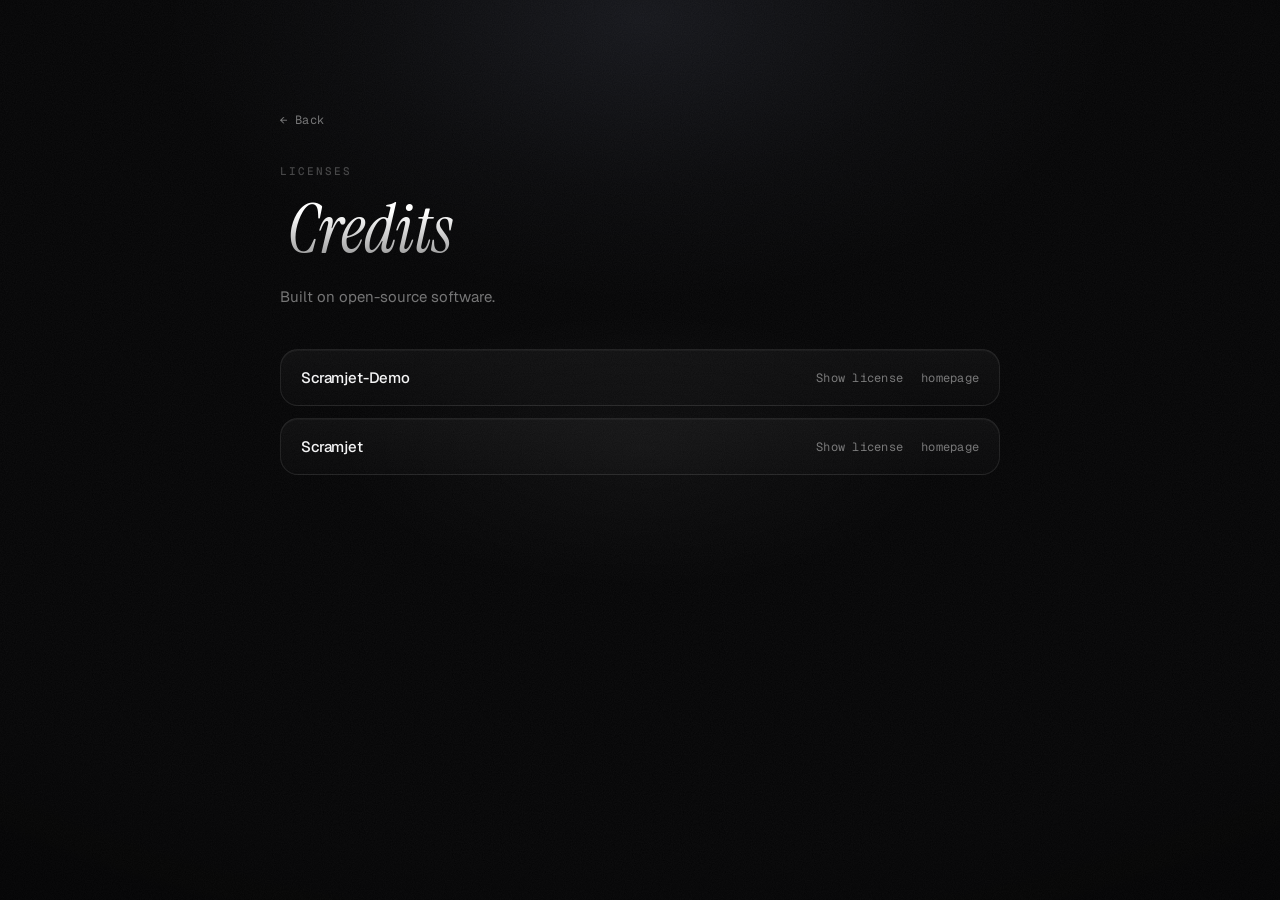
<file: public/credits.html>
<!doctype html>
<html lang="en">
	<head>
		<meta charset="utf-8" />
		<meta
			name="viewport"
			content="width=device-width, initial-scale=1, viewport-fit=cover"
		/>
		<meta name="color-scheme" content="dark" />
		<meta name="theme-color" content="#050506" />
		<title>Credits</title>
		<link
			rel="icon"
			type="image/png"
			sizes="32x32"
			href="/favicon-32x32.png?v=2"
		/>
		<link
			rel="icon"
			type="image/png"
			sizes="16x16"
			href="/favicon-16x16.png?v=2"
		/>
		<link rel="preconnect" href="https://fonts.googleapis.com" />
		<link rel="preconnect" href="https://fonts.gstatic.com" crossorigin />
		<link
			rel="stylesheet"
			href="https://fonts.googleapis.com/css2?family=Geist:wght@300..600&family=Geist+Mono:wght@400;500&family=Instrument+Serif:ital@0;1&display=swap"
			crossorigin
		/>
		<link rel="stylesheet" href="index.css" />
	</head>

	<body class="doc">
		<div class="ambient" aria-hidden="true">
			<div class="glow"></div>
			<div class="grain"></div>
		</div>

		<main class="doc-main">
			<a class="back" href="/">&larr; Back</a>
			<p class="eyebrow">Licenses</p>
			<h1 class="display">Credits</h1>
			<p class="lede">Built on open-source software.</p>
			<div class="credits">
				<div class="credit">
					<span>Scramjet-Demo</span>
					<input type="checkbox" hidden id="0" />
					<label for="0"></label>
					<a href="https://github.com/MercuryWorkshop/Scramjet-Demo"
						>homepage</a
					>
					<pre>
          GNU AFFERO GENERAL PUBLIC LICENSE
          Version 3, 19 November 2007

Copyright (C) 2007 Free Software Foundation, Inc. &lt;https://fsf.org/&gt;
Everyone is permitted to copy and distribute verbatim copies
of this license document, but changing it is not allowed.

               Preamble

The GNU Affero General Public License is a free, copyleft license for
software and other kinds of works, specifically designed to ensure
cooperation with the community in the case of network server software.

The licenses for most software and other practical works are designed
to take away your freedom to share and change the works.  By contrast,
our General Public Licenses are intended to guarantee your freedom to
share and change all versions of a program--to make sure it remains free
software for all its users.

When we speak of free software, we are referring to freedom, not
price.  Our General Public Licenses are designed to make sure that you
have the freedom to distribute copies of free software (and charge for
them if you wish), that you receive source code or can get it if you
want it, that you can change the software or use pieces of it in new
free programs, and that you know you can do these things.

Developers that use our General Public Licenses protect your rights
with two steps: (1) assert copyright on the software, and (2) offer
you this License which gives you legal permission to copy, distribute
and/or modify the software.

A secondary benefit of defending all users' freedom is that
improvements made in alternate versions of the program, if they
receive widespread use, become available for other developers to
incorporate.  Many developers of free software are heartened and
encouraged by the resulting cooperation.  However, in the case of
software used on network servers, this result may fail to come about.
The GNU General Public License permits making a modified version and
letting the public access it on a server without ever releasing its
source code to the public.

The GNU Affero General Public License is designed specifically to
ensure that, in such cases, the modified source code becomes available
to the community.  It requires the operator of a network server to
provide the source code of the modified version running there to the
users of that server.  Therefore, public use of a modified version, on
a publicly accessible server, gives the public access to the source
code of the modified version.

An older license, called the Affero General Public License and
published by Affero, was designed to accomplish similar goals.  This is
a different license, not a version of the Affero GPL, but Affero has
released a new version of the Affero GPL which permits relicensing under
this license.

The precise terms and conditions for copying, distribution and
modification follow.

          TERMS AND CONDITIONS

0. Definitions.

"This License" refers to version 3 of the GNU Affero General Public License.

"Copyright" also means copyright-like laws that apply to other kinds of
works, such as semiconductor masks.

"The Program" refers to any copyrightable work licensed under this
License.  Each licensee is addressed as "you".  "Licensees" and
"recipients" may be individuals or organizations.

To "modify" a work means to copy from or adapt all or part of the work
in a fashion requiring copyright permission, other than the making of an
exact copy.  The resulting work is called a "modified version" of the
earlier work or a work "based on" the earlier work.

A "covered work" means either the unmodified Program or a work based
on the Program.

To "propagate" a work means to do anything with it that, without
permission, would make you directly or secondarily liable for
infringement under applicable copyright law, except executing it on a
computer or modifying a private copy.  Propagation includes copying,
distribution (with or without modification), making available to the
public, and in some countries other activities as well.

To "convey" a work means any kind of propagation that enables other
parties to make or receive copies.  Mere interaction with a user through
a computer network, with no transfer of a copy, is not conveying.

An interactive user interface displays "Appropriate Legal Notices"
to the extent that it includes a convenient and prominently visible
feature that (1) displays an appropriate copyright notice, and (2)
tells the user that there is no warranty for the work (except to the
extent that warranties are provided), that licensees may convey the
work under this License, and how to view a copy of this License.  If
the interface presents a list of user commands or options, such as a
menu, a prominent item in the list meets this criterion.

1. Source Code.

The "source code" for a work means the preferred form of the work
for making modifications to it.  "Object code" means any non-source
form of a work.

A "Standard Interface" means an interface that either is an official
standard defined by a recognized standards body, or, in the case of
interfaces specified for a particular programming language, one that
is widely used among developers working in that language.

The "System Libraries" of an executable work include anything, other
than the work as a whole, that (a) is included in the normal form of
packaging a Major Component, but which is not part of that Major
Component, and (b) serves only to enable use of the work with that
Major Component, or to implement a Standard Interface for which an
implementation is available to the public in source code form.  A
"Major Component", in this context, means a major essential component
(kernel, window system, and so on) of the specific operating system
(if any) on which the executable work runs, or a compiler used to
produce the work, or an object code interpreter used to run it.

The "Corresponding Source" for a work in object code form means all
the source code needed to generate, install, and (for an executable
work) run the object code and to modify the work, including scripts to
control those activities.  However, it does not include the work's
System Libraries, or general-purpose tools or generally available free
programs which are used unmodified in performing those activities but
which are not part of the work.  For example, Corresponding Source
includes interface definition files associated with source files for
the work, and the source code for shared libraries and dynamically
linked subprograms that the work is specifically designed to require,
such as by intimate data communication or control flow between those
subprograms and other parts of the work.

The Corresponding Source need not include anything that users
can regenerate automatically from other parts of the Corresponding
Source.

The Corresponding Source for a work in source code form is that
same work.

2. Basic Permissions.

All rights granted under this License are granted for the term of
copyright on the Program, and are irrevocable provided the stated
conditions are met.  This License explicitly affirms your unlimited
permission to run the unmodified Program.  The output from running a
covered work is covered by this License only if the output, given its
content, constitutes a covered work.  This License acknowledges your
rights of fair use or other equivalent, as provided by copyright law.

You may make, run and propagate covered works that you do not
convey, without conditions so long as your license otherwise remains
in force.  You may convey covered works to others for the sole purpose
of having them make modifications exclusively for you, or provide you
with facilities for running those works, provided that you comply with
the terms of this License in conveying all material for which you do
not control copyright.  Those thus making or running the covered works
for you must do so exclusively on your behalf, under your direction
and control, on terms that prohibit them from making any copies of
your copyrighted material outside their relationship with you.

Conveying under any other circumstances is permitted solely under
the conditions stated below.  Sublicensing is not allowed; section 10
makes it unnecessary.

3. Protecting Users' Legal Rights From Anti-Circumvention Law.

No covered work shall be deemed part of an effective technological
measure under any applicable law fulfilling obligations under article
11 of the WIPO copyright treaty adopted on 20 December 1996, or
similar laws prohibiting or restricting circumvention of such
measures.

When you convey a covered work, you waive any legal power to forbid
circumvention of technological measures to the extent such circumvention
is effected by exercising rights under this License with respect to
the covered work, and you disclaim any intention to limit operation or
modification of the work as a means of enforcing, against the work's
users, your or third parties' legal rights to forbid circumvention of
technological measures.

4. Conveying Verbatim Copies.

You may convey verbatim copies of the Program's source code as you
receive it, in any medium, provided that you conspicuously and
appropriately publish on each copy an appropriate copyright notice;
keep intact all notices stating that this License and any
non-permissive terms added in accord with section 7 apply to the code;
keep intact all notices of the absence of any warranty; and give all
recipients a copy of this License along with the Program.

You may charge any price or no price for each copy that you convey,
and you may offer support or warranty protection for a fee.

5. Conveying Modified Source Versions.

You may convey a work based on the Program, or the modifications to
produce it from the Program, in the form of source code under the
terms of section 4, provided that you also meet all of these conditions:

a) The work must carry prominent notices stating that you modified
it, and giving a relevant date.

b) The work must carry prominent notices stating that it is
released under this License and any conditions added under section
7.  This requirement modifies the requirement in section 4 to
"keep intact all notices".

c) You must license the entire work, as a whole, under this
License to anyone who comes into possession of a copy.  This
License will therefore apply, along with any applicable section 7
additional terms, to the whole of the work, and all its parts,
regardless of how they are packaged.  This License gives no
permission to license the work in any other way, but it does not
invalidate such permission if you have separately received it.

d) If the work has interactive user interfaces, each must display
Appropriate Legal Notices; however, if the Program has interactive
interfaces that do not display Appropriate Legal Notices, your
work need not make them do so.

A compilation of a covered work with other separate and independent
works, which are not by their nature extensions of the covered work,
and which are not combined with it such as to form a larger program,
in or on a volume of a storage or distribution medium, is called an
"aggregate" if the compilation and its resulting copyright are not
used to limit the access or legal rights of the compilation's users
beyond what the individual works permit.  Inclusion of a covered work
in an aggregate does not cause this License to apply to the other
parts of the aggregate.

6. Conveying Non-Source Forms.

You may convey a covered work in object code form under the terms
of sections 4 and 5, provided that you also convey the
machine-readable Corresponding Source under the terms of this License,
in one of these ways:

a) Convey the object code in, or embodied in, a physical product
(including a physical distribution medium), accompanied by the
Corresponding Source fixed on a durable physical medium
customarily used for software interchange.

b) Convey the object code in, or embodied in, a physical product
(including a physical distribution medium), accompanied by a
written offer, valid for at least three years and valid for as
long as you offer spare parts or customer support for that product
model, to give anyone who possesses the object code either (1) a
copy of the Corresponding Source for all the software in the
product that is covered by this License, on a durable physical
medium customarily used for software interchange, for a price no
more than your reasonable cost of physically performing this
conveying of source, or (2) access to copy the
Corresponding Source from a network server at no charge.

c) Convey individual copies of the object code with a copy of the
written offer to provide the Corresponding Source.  This
alternative is allowed only occasionally and noncommercially, and
only if you received the object code with such an offer, in accord
with subsection 6b.

d) Convey the object code by offering access from a designated
place (gratis or for a charge), and offer equivalent access to the
Corresponding Source in the same way through the same place at no
further charge.  You need not require recipients to copy the
Corresponding Source along with the object code.  If the place to
copy the object code is a network server, the Corresponding Source
may be on a different server (operated by you or a third party)
that supports equivalent copying facilities, provided you maintain
clear directions next to the object code saying where to find the
Corresponding Source.  Regardless of what server hosts the
Corresponding Source, you remain obligated to ensure that it is
available for as long as needed to satisfy these requirements.

e) Convey the object code using peer-to-peer transmission, provided
you inform other peers where the object code and Corresponding
Source of the work are being offered to the general public at no
charge under subsection 6d.

A separable portion of the object code, whose source code is excluded
from the Corresponding Source as a System Library, need not be
included in conveying the object code work.

A "User Product" is either (1) a "consumer product", which means any
tangible personal property which is normally used for personal, family,
or household purposes, or (2) anything designed or sold for incorporation
into a dwelling.  In determining whether a product is a consumer product,
doubtful cases shall be resolved in favor of coverage.  For a particular
product received by a particular user, "normally used" refers to a
typical or common use of that class of product, regardless of the status
of the particular user or of the way in which the particular user
actually uses, or expects or is expected to use, the product.  A product
is a consumer product regardless of whether the product has substantial
commercial, industrial or non-consumer uses, unless such uses represent
the only significant mode of use of the product.

"Installation Information" for a User Product means any methods,
procedures, authorization keys, or other information required to install
and execute modified versions of a covered work in that User Product from
a modified version of its Corresponding Source.  The information must
suffice to ensure that the continued functioning of the modified object
code is in no case prevented or interfered with solely because
modification has been made.

If you convey an object code work under this section in, or with, or
specifically for use in, a User Product, and the conveying occurs as
part of a transaction in which the right of possession and use of the
User Product is transferred to the recipient in perpetuity or for a
fixed term (regardless of how the transaction is characterized), the
Corresponding Source conveyed under this section must be accompanied
by the Installation Information.  But this requirement does not apply
if neither you nor any third party retains the ability to install
modified object code on the User Product (for example, the work has
been installed in ROM).

The requirement to provide Installation Information does not include a
requirement to continue to provide support service, warranty, or updates
for a work that has been modified or installed by the recipient, or for
the User Product in which it has been modified or installed.  Access to a
network may be denied when the modification itself materially and
adversely affects the operation of the network or violates the rules and
protocols for communication across the network.

Corresponding Source conveyed, and Installation Information provided,
in accord with this section must be in a format that is publicly
documented (and with an implementation available to the public in
source code form), and must require no special password or key for
unpacking, reading or copying.

7. Additional Terms.

"Additional permissions" are terms that supplement the terms of this
License by making exceptions from one or more of its conditions.
Additional permissions that are applicable to the entire Program shall
be treated as though they were included in this License, to the extent
that they are valid under applicable law.  If additional permissions
apply only to part of the Program, that part may be used separately
under those permissions, but the entire Program remains governed by
this License without regard to the additional permissions.

When you convey a copy of a covered work, you may at your option
remove any additional permissions from that copy, or from any part of
it.  (Additional permissions may be written to require their own
removal in certain cases when you modify the work.)  You may place
additional permissions on material, added by you to a covered work,
for which you have or can give appropriate copyright permission.

Notwithstanding any other provision of this License, for material you
add to a covered work, you may (if authorized by the copyright holders of
that material) supplement the terms of this License with terms:

a) Disclaiming warranty or limiting liability differently from the
terms of sections 15 and 16 of this License; or

b) Requiring preservation of specified reasonable legal notices or
author attributions in that material or in the Appropriate Legal
Notices displayed by works containing it; or

c) Prohibiting misrepresentation of the origin of that material, or
requiring that modified versions of such material be marked in
reasonable ways as different from the original version; or

d) Limiting the use for publicity purposes of names of licensors or
authors of the material; or

e) Declining to grant rights under trademark law for use of some
trade names, trademarks, or service marks; or

f) Requiring indemnification of licensors and authors of that
material by anyone who conveys the material (or modified versions of
it) with contractual assumptions of liability to the recipient, for
any liability that these contractual assumptions directly impose on
those licensors and authors.

All other non-permissive additional terms are considered "further
restrictions" within the meaning of section 10.  If the Program as you
received it, or any part of it, contains a notice stating that it is
governed by this License along with a term that is a further
restriction, you may remove that term.  If a license document contains
a further restriction but permits relicensing or conveying under this
License, you may add to a covered work material governed by the terms
of that license document, provided that the further restriction does
not survive such relicensing or conveying.

If you add terms to a covered work in accord with this section, you
must place, in the relevant source files, a statement of the
additional terms that apply to those files, or a notice indicating
where to find the applicable terms.

Additional terms, permissive or non-permissive, may be stated in the
form of a separately written license, or stated as exceptions;
the above requirements apply either way.

8. Termination.

You may not propagate or modify a covered work except as expressly
provided under this License.  Any attempt otherwise to propagate or
modify it is void, and will automatically terminate your rights under
this License (including any patent licenses granted under the third
paragraph of section 11).

However, if you cease all violation of this License, then your
license from a particular copyright holder is reinstated (a)
provisionally, unless and until the copyright holder explicitly and
finally terminates your license, and (b) permanently, if the copyright
holder fails to notify you of the violation by some reasonable means
prior to 60 days after the cessation.

Moreover, your license from a particular copyright holder is
reinstated permanently if the copyright holder notifies you of the
violation by some reasonable means, this is the first time you have
received notice of violation of this License (for any work) from that
copyright holder, and you cure the violation prior to 30 days after
your receipt of the notice.

Termination of your rights under this section does not terminate the
licenses of parties who have received copies or rights from you under
this License.  If your rights have been terminated and not permanently
reinstated, you do not qualify to receive new licenses for the same
material under section 10.

9. Acceptance Not Required for Having Copies.

You are not required to accept this License in order to receive or
run a copy of the Program.  Ancillary propagation of a covered work
occurring solely as a consequence of using peer-to-peer transmission
to receive a copy likewise does not require acceptance.  However,
nothing other than this License grants you permission to propagate or
modify any covered work.  These actions infringe copyright if you do
not accept this License.  Therefore, by modifying or propagating a
covered work, you indicate your acceptance of this License to do so.

10. Automatic Licensing of Downstream Recipients.

Each time you convey a covered work, the recipient automatically
receives a license from the original licensors, to run, modify and
propagate that work, subject to this License.  You are not responsible
for enforcing compliance by third parties with this License.

An "entity transaction" is a transaction transferring control of an
organization, or substantially all assets of one, or subdividing an
organization, or merging organizations.  If propagation of a covered
work results from an entity transaction, each party to that
transaction who receives a copy of the work also receives whatever
licenses to the work the party's predecessor in interest had or could
give under the previous paragraph, plus a right to possession of the
Corresponding Source of the work from the predecessor in interest, if
the predecessor has it or can get it with reasonable efforts.

You may not impose any further restrictions on the exercise of the
rights granted or affirmed under this License.  For example, you may
not impose a license fee, royalty, or other charge for exercise of
rights granted under this License, and you may not initiate litigation
(including a cross-claim or counterclaim in a lawsuit) alleging that
any patent claim is infringed by making, using, selling, offering for
sale, or importing the Program or any portion of it.

11. Patents.

A "contributor" is a copyright holder who authorizes use under this
License of the Program or a work on which the Program is based.  The
work thus licensed is called the contributor's "contributor version".

A contributor's "essential patent claims" are all patent claims
owned or controlled by the contributor, whether already acquired or
hereafter acquired, that would be infringed by some manner, permitted
by this License, of making, using, or selling its contributor version,
but do not include claims that would be infringed only as a
consequence of further modification of the contributor version.  For
purposes of this definition, "control" includes the right to grant
patent sublicenses in a manner consistent with the requirements of
this License.

Each contributor grants you a non-exclusive, worldwide, royalty-free
patent license under the contributor's essential patent claims, to
make, use, sell, offer for sale, import and otherwise run, modify and
propagate the contents of its contributor version.

In the following three paragraphs, a "patent license" is any express
agreement or commitment, however denominated, not to enforce a patent
(such as an express permission to practice a patent or covenant not to
sue for patent infringement).  To "grant" such a patent license to a
party means to make such an agreement or commitment not to enforce a
patent against the party.

If you convey a covered work, knowingly relying on a patent license,
and the Corresponding Source of the work is not available for anyone
to copy, free of charge and under the terms of this License, through a
publicly available network server or other readily accessible means,
then you must either (1) cause the Corresponding Source to be so
available, or (2) arrange to deprive yourself of the benefit of the
patent license for this particular work, or (3) arrange, in a manner
consistent with the requirements of this License, to extend the patent
license to downstream recipients.  "Knowingly relying" means you have
actual knowledge that, but for the patent license, your conveying the
covered work in a country, or your recipient's use of the covered work
in a country, would infringe one or more identifiable patents in that
country that you have reason to believe are valid.

If, pursuant to or in connection with a single transaction or
arrangement, you convey, or propagate by procuring conveyance of, a
covered work, and grant a patent license to some of the parties
receiving the covered work authorizing them to use, propagate, modify
or convey a specific copy of the covered work, then the patent license
you grant is automatically extended to all recipients of the covered
work and works based on it.

A patent license is "discriminatory" if it does not include within
the scope of its coverage, prohibits the exercise of, or is
conditioned on the non-exercise of one or more of the rights that are
specifically granted under this License.  You may not convey a covered
work if you are a party to an arrangement with a third party that is
in the business of distributing software, under which you make payment
to the third party based on the extent of your activity of conveying
the work, and under which the third party grants, to any of the
parties who would receive the covered work from you, a discriminatory
patent license (a) in connection with copies of the covered work
conveyed by you (or copies made from those copies), or (b) primarily
for and in connection with specific products or compilations that
contain the covered work, unless you entered into that arrangement,
or that patent license was granted, prior to 28 March 2007.

Nothing in this License shall be construed as excluding or limiting
any implied license or other defenses to infringement that may
otherwise be available to you under applicable patent law.

12. No Surrender of Others' Freedom.

If conditions are imposed on you (whether by court order, agreement or
otherwise) that contradict the conditions of this License, they do not
excuse you from the conditions of this License.  If you cannot convey a
covered work so as to satisfy simultaneously your obligations under this
License and any other pertinent obligations, then as a consequence you may
not convey it at all.  For example, if you agree to terms that obligate you
to collect a royalty for further conveying from those to whom you convey
the Program, the only way you could satisfy both those terms and this
License would be to refrain entirely from conveying the Program.

13. Remote Network Interaction; Use with the GNU General Public License.

Notwithstanding any other provision of this License, if you modify the
Program, your modified version must prominently offer all users
interacting with it remotely through a computer network (if your version
supports such interaction) an opportunity to receive the Corresponding
Source of your version by providing access to the Corresponding Source
from a network server at no charge, through some standard or customary
means of facilitating copying of software.  This Corresponding Source
shall include the Corresponding Source for any work covered by version 3
of the GNU General Public License that is incorporated pursuant to the
following paragraph.

Notwithstanding any other provision of this License, you have
permission to link or combine any covered work with a work licensed
under version 3 of the GNU General Public License into a single
combined work, and to convey the resulting work.  The terms of this
License will continue to apply to the part which is the covered work,
but the work with which it is combined will remain governed by version
3 of the GNU General Public License.

14. Revised Versions of this License.

The Free Software Foundation may publish revised and/or new versions of
the GNU Affero General Public License from time to time.  Such new versions
will be similar in spirit to the present version, but may differ in detail to
address new problems or concerns.

Each version is given a distinguishing version number.  If the
Program specifies that a certain numbered version of the GNU Affero General
Public License "or any later version" applies to it, you have the
option of following the terms and conditions either of that numbered
version or of any later version published by the Free Software
Foundation.  If the Program does not specify a version number of the
GNU Affero General Public License, you may choose any version ever published
by the Free Software Foundation.

If the Program specifies that a proxy can decide which future
versions of the GNU Affero General Public License can be used, that proxy's
public statement of acceptance of a version permanently authorizes you
to choose that version for the Program.

Later license versions may give you additional or different
permissions.  However, no additional obligations are imposed on any
author or copyright holder as a result of your choosing to follow a
later version.

15. Disclaimer of Warranty.

THERE IS NO WARRANTY FOR THE PROGRAM, TO THE EXTENT PERMITTED BY
APPLICABLE LAW.  EXCEPT WHEN OTHERWISE STATED IN WRITING THE COPYRIGHT
HOLDERS AND/OR OTHER PARTIES PROVIDE THE PROGRAM "AS IS" WITHOUT WARRANTY
OF ANY KIND, EITHER EXPRESSED OR IMPLIED, INCLUDING, BUT NOT LIMITED TO,
THE IMPLIED WARRANTIES OF MERCHANTABILITY AND FITNESS FOR A PARTICULAR
PURPOSE.  THE ENTIRE RISK AS TO THE QUALITY AND PERFORMANCE OF THE PROGRAM
IS WITH YOU.  SHOULD THE PROGRAM PROVE DEFECTIVE, YOU ASSUME THE COST OF
ALL NECESSARY SERVICING, REPAIR OR CORRECTION.

16. Limitation of Liability.

IN NO EVENT UNLESS REQUIRED BY APPLICABLE LAW OR AGREED TO IN WRITING
WILL ANY COPYRIGHT HOLDER, OR ANY OTHER PARTY WHO MODIFIES AND/OR CONVEYS
THE PROGRAM AS PERMITTED ABOVE, BE LIABLE TO YOU FOR DAMAGES, INCLUDING ANY
GENERAL, SPECIAL, INCIDENTAL OR CONSEQUENTIAL DAMAGES ARISING OUT OF THE
USE OR INABILITY TO USE THE PROGRAM (INCLUDING BUT NOT LIMITED TO LOSS OF
DATA OR DATA BEING RENDERED INACCURATE OR LOSSES SUSTAINED BY YOU OR THIRD
PARTIES OR A FAILURE OF THE PROGRAM TO OPERATE WITH ANY OTHER PROGRAMS),
EVEN IF SUCH HOLDER OR OTHER PARTY HAS BEEN ADVISED OF THE POSSIBILITY OF
SUCH DAMAGES.

17. Interpretation of Sections 15 and 16.

If the disclaimer of warranty and limitation of liability provided
above cannot be given local legal effect according to their terms,
reviewing courts shall apply local law that most closely approximates
an absolute waiver of all civil liability in connection with the
Program, unless a warranty or assumption of liability accompanies a
copy of the Program in return for a fee.

        END OF TERMS AND CONDITIONS

How to Apply These Terms to Your New Programs

If you develop a new program, and you want it to be of the greatest
possible use to the public, the best way to achieve this is to make it
free software which everyone can redistribute and change under these terms.

To do so, attach the following notices to the program.  It is safest
to attach them to the start of each source file to most effectively
state the exclusion of warranty; and each file should have at least
the "copyright" line and a pointer to where the full notice is found.

&lt;one line to give the program's name and a brief idea of what it does.&gt;
Copyright (C) &lt;year&gt;  &lt;name of author&gt;

This program is free software: you can redistribute it and/or modify
it under the terms of the GNU Affero General Public License as published
by the Free Software Foundation, either version 3 of the License, or
(at your option) any later version.

This program is distributed in the hope that it will be useful,
but WITHOUT ANY WARRANTY; without even the implied warranty of
MERCHANTABILITY or FITNESS FOR A PARTICULAR PURPOSE.  See the
GNU Affero General Public License for more details.

You should have received a copy of the GNU Affero General Public License
along with this program.  If not, see &lt;https://www.gnu.org/licenses/&gt;.

Also add information on how to contact you by electronic and paper mail.

If your software can interact with users remotely through a computer
network, you should also make sure that it provides a way for users to
get its source.  For example, if your program is a web application, its
interface could display a "Source" link that leads users to an archive
of the code.  There are many ways you could offer source, and different
solutions will be better for different programs; see section 13 for the
specific requirements.

You should also get your employer (if you work as a programmer) or school,
if any, to sign a "copyright disclaimer" for the program, if necessary.
For more information on this, and how to apply and follow the GNU AGPL, see
&lt;https://www.gnu.org/licenses/&gt;.</pre
					>
				</div>
				<div class="credit">
					<span>Scramjet</span>
					<input type="checkbox" hidden id="1" />
					<label for="1"></label>
					<a href="https://github.com/MercuryWorkshop/scramjet">homepage</a>
					<pre>
                    GNU AFFERO GENERAL PUBLIC LICENSE
                       Version 3, 19 November 2007

 Copyright (C) 2007 Free Software Foundation, Inc. &lt;https://fsf.org/&gt;
 Everyone is permitted to copy and distribute verbatim copies
 of this license document, but changing it is not allowed.

                            Preamble

  The GNU Affero General Public License is a free, copyleft license for
software and other kinds of works, specifically designed to ensure
cooperation with the community in the case of network server software.

  The licenses for most software and other practical works are designed
to take away your freedom to share and change the works.  By contrast,
our General Public Licenses are intended to guarantee your freedom to
share and change all versions of a program--to make sure it remains free
software for all its users.

  When we speak of free software, we are referring to freedom, not
price.  Our General Public Licenses are designed to make sure that you
have the freedom to distribute copies of free software (and charge for
them if you wish), that you receive source code or can get it if you
want it, that you can change the software or use pieces of it in new
free programs, and that you know you can do these things.

  Developers that use our General Public Licenses protect your rights
with two steps: (1) assert copyright on the software, and (2) offer
you this License which gives you legal permission to copy, distribute
and/or modify the software.

  A secondary benefit of defending all users' freedom is that
improvements made in alternate versions of the program, if they
receive widespread use, become available for other developers to
incorporate.  Many developers of free software are heartened and
encouraged by the resulting cooperation.  However, in the case of
software used on network servers, this result may fail to come about.
The GNU General Public License permits making a modified version and
letting the public access it on a server without ever releasing its
source code to the public.

  The GNU Affero General Public License is designed specifically to
ensure that, in such cases, the modified source code becomes available
to the community.  It requires the operator of a network server to
provide the source code of the modified version running there to the
users of that server.  Therefore, public use of a modified version, on
a publicly accessible server, gives the public access to the source
code of the modified version.

  An older license, called the Affero General Public License and
published by Affero, was designed to accomplish similar goals.  This is
a different license, not a version of the Affero GPL, but Affero has
released a new version of the Affero GPL which permits relicensing under
this license.

  The precise terms and conditions for copying, distribution and
modification follow.

                       TERMS AND CONDITIONS

  0. Definitions.

  "This License" refers to version 3 of the GNU Affero General Public License.

  "Copyright" also means copyright-like laws that apply to other kinds of
works, such as semiconductor masks.

  "The Program" refers to any copyrightable work licensed under this
License.  Each licensee is addressed as "you".  "Licensees" and
"recipients" may be individuals or organizations.

  To "modify" a work means to copy from or adapt all or part of the work
in a fashion requiring copyright permission, other than the making of an
exact copy.  The resulting work is called a "modified version" of the
earlier work or a work "based on" the earlier work.

  A "covered work" means either the unmodified Program or a work based
on the Program.

  To "propagate" a work means to do anything with it that, without
permission, would make you directly or secondarily liable for
infringement under applicable copyright law, except executing it on a
computer or modifying a private copy.  Propagation includes copying,
distribution (with or without modification), making available to the
public, and in some countries other activities as well.

  To "convey" a work means any kind of propagation that enables other
parties to make or receive copies.  Mere interaction with a user through
a computer network, with no transfer of a copy, is not conveying.

  An interactive user interface displays "Appropriate Legal Notices"
to the extent that it includes a convenient and prominently visible
feature that (1) displays an appropriate copyright notice, and (2)
tells the user that there is no warranty for the work (except to the
extent that warranties are provided), that licensees may convey the
work under this License, and how to view a copy of this License.  If
the interface presents a list of user commands or options, such as a
menu, a prominent item in the list meets this criterion.

  1. Source Code.

  The "source code" for a work means the preferred form of the work
for making modifications to it.  "Object code" means any non-source
form of a work.

  A "Standard Interface" means an interface that either is an official
standard defined by a recognized standards body, or, in the case of
interfaces specified for a particular programming language, one that
is widely used among developers working in that language.

  The "System Libraries" of an executable work include anything, other
than the work as a whole, that (a) is included in the normal form of
packaging a Major Component, but which is not part of that Major
Component, and (b) serves only to enable use of the work with that
Major Component, or to implement a Standard Interface for which an
implementation is available to the public in source code form.  A
"Major Component", in this context, means a major essential component
(kernel, window system, and so on) of the specific operating system
(if any) on which the executable work runs, or a compiler used to
produce the work, or an object code interpreter used to run it.

  The "Corresponding Source" for a work in object code form means all
the source code needed to generate, install, and (for an executable
work) run the object code and to modify the work, including scripts to
control those activities.  However, it does not include the work's
System Libraries, or general-purpose tools or generally available free
programs which are used unmodified in performing those activities but
which are not part of the work.  For example, Corresponding Source
includes interface definition files associated with source files for
the work, and the source code for shared libraries and dynamically
linked subprograms that the work is specifically designed to require,
such as by intimate data communication or control flow between those
subprograms and other parts of the work.

  The Corresponding Source need not include anything that users
can regenerate automatically from other parts of the Corresponding
Source.

  The Corresponding Source for a work in source code form is that
same work.

  2. Basic Permissions.

  All rights granted under this License are granted for the term of
copyright on the Program, and are irrevocable provided the stated
conditions are met.  This License explicitly affirms your unlimited
permission to run the unmodified Program.  The output from running a
covered work is covered by this License only if the output, given its
content, constitutes a covered work.  This License acknowledges your
rights of fair use or other equivalent, as provided by copyright law.

  You may make, run and propagate covered works that you do not
convey, without conditions so long as your license otherwise remains
in force.  You may convey covered works to others for the sole purpose
of having them make modifications exclusively for you, or provide you
with facilities for running those works, provided that you comply with
the terms of this License in conveying all material for which you do
not control copyright.  Those thus making or running the covered works
for you must do so exclusively on your behalf, under your direction
and control, on terms that prohibit them from making any copies of
your copyrighted material outside their relationship with you.

  Conveying under any other circumstances is permitted solely under
the conditions stated below.  Sublicensing is not allowed; section 10
makes it unnecessary.

  3. Protecting Users' Legal Rights From Anti-Circumvention Law.

  No covered work shall be deemed part of an effective technological
measure under any applicable law fulfilling obligations under article
11 of the WIPO copyright treaty adopted on 20 December 1996, or
similar laws prohibiting or restricting circumvention of such
measures.

  When you convey a covered work, you waive any legal power to forbid
circumvention of technological measures to the extent such circumvention
is effected by exercising rights under this License with respect to
the covered work, and you disclaim any intention to limit operation or
modification of the work as a means of enforcing, against the work's
users, your or third parties' legal rights to forbid circumvention of
technological measures.

  4. Conveying Verbatim Copies.

  You may convey verbatim copies of the Program's source code as you
receive it, in any medium, provided that you conspicuously and
appropriately publish on each copy an appropriate copyright notice;
keep intact all notices stating that this License and any
non-permissive terms added in accord with section 7 apply to the code;
keep intact all notices of the absence of any warranty; and give all
recipients a copy of this License along with the Program.

  You may charge any price or no price for each copy that you convey,
and you may offer support or warranty protection for a fee.

  5. Conveying Modified Source Versions.

  You may convey a work based on the Program, or the modifications to
produce it from the Program, in the form of source code under the
terms of section 4, provided that you also meet all of these conditions:

    a) The work must carry prominent notices stating that you modified
    it, and giving a relevant date.

    b) The work must carry prominent notices stating that it is
    released under this License and any conditions added under section
    7.  This requirement modifies the requirement in section 4 to
    "keep intact all notices".

    c) You must license the entire work, as a whole, under this
    License to anyone who comes into possession of a copy.  This
    License will therefore apply, along with any applicable section 7
    additional terms, to the whole of the work, and all its parts,
    regardless of how they are packaged.  This License gives no
    permission to license the work in any other way, but it does not
    invalidate such permission if you have separately received it.

    d) If the work has interactive user interfaces, each must display
    Appropriate Legal Notices; however, if the Program has interactive
    interfaces that do not display Appropriate Legal Notices, your
    work need not make them do so.

  A compilation of a covered work with other separate and independent
works, which are not by their nature extensions of the covered work,
and which are not combined with it such as to form a larger program,
in or on a volume of a storage or distribution medium, is called an
"aggregate" if the compilation and its resulting copyright are not
used to limit the access or legal rights of the compilation's users
beyond what the individual works permit.  Inclusion of a covered work
in an aggregate does not cause this License to apply to the other
parts of the aggregate.

  6. Conveying Non-Source Forms.

  You may convey a covered work in object code form under the terms
of sections 4 and 5, provided that you also convey the
machine-readable Corresponding Source under the terms of this License,
in one of these ways:

    a) Convey the object code in, or embodied in, a physical product
    (including a physical distribution medium), accompanied by the
    Corresponding Source fixed on a durable physical medium
    customarily used for software interchange.

    b) Convey the object code in, or embodied in, a physical product
    (including a physical distribution medium), accompanied by a
    written offer, valid for at least three years and valid for as
    long as you offer spare parts or customer support for that product
    model, to give anyone who possesses the object code either (1) a
    copy of the Corresponding Source for all the software in the
    product that is covered by this License, on a durable physical
    medium customarily used for software interchange, for a price no
    more than your reasonable cost of physically performing this
    conveying of source, or (2) access to copy the
    Corresponding Source from a network server at no charge.

    c) Convey individual copies of the object code with a copy of the
    written offer to provide the Corresponding Source.  This
    alternative is allowed only occasionally and noncommercially, and
    only if you received the object code with such an offer, in accord
    with subsection 6b.

    d) Convey the object code by offering access from a designated
    place (gratis or for a charge), and offer equivalent access to the
    Corresponding Source in the same way through the same place at no
    further charge.  You need not require recipients to copy the
    Corresponding Source along with the object code.  If the place to
    copy the object code is a network server, the Corresponding Source
    may be on a different server (operated by you or a third party)
    that supports equivalent copying facilities, provided you maintain
    clear directions next to the object code saying where to find the
    Corresponding Source.  Regardless of what server hosts the
    Corresponding Source, you remain obligated to ensure that it is
    available for as long as needed to satisfy these requirements.

    e) Convey the object code using peer-to-peer transmission, provided
    you inform other peers where the object code and Corresponding
    Source of the work are being offered to the general public at no
    charge under subsection 6d.

  A separable portion of the object code, whose source code is excluded
from the Corresponding Source as a System Library, need not be
included in conveying the object code work.

  A "User Product" is either (1) a "consumer product", which means any
tangible personal property which is normally used for personal, family,
or household purposes, or (2) anything designed or sold for incorporation
into a dwelling.  In determining whether a product is a consumer product,
doubtful cases shall be resolved in favor of coverage.  For a particular
product received by a particular user, "normally used" refers to a
typical or common use of that class of product, regardless of the status
of the particular user or of the way in which the particular user
actually uses, or expects or is expected to use, the product.  A product
is a consumer product regardless of whether the product has substantial
commercial, industrial or non-consumer uses, unless such uses represent
the only significant mode of use of the product.

  "Installation Information" for a User Product means any methods,
procedures, authorization keys, or other information required to install
and execute modified versions of a covered work in that User Product from
a modified version of its Corresponding Source.  The information must
suffice to ensure that the continued functioning of the modified object
code is in no case prevented or interfered with solely because
modification has been made.

  If you convey an object code work under this section in, or with, or
specifically for use in, a User Product, and the conveying occurs as
part of a transaction in which the right of possession and use of the
User Product is transferred to the recipient in perpetuity or for a
fixed term (regardless of how the transaction is characterized), the
Corresponding Source conveyed under this section must be accompanied
by the Installation Information.  But this requirement does not apply
if neither you nor any third party retains the ability to install
modified object code on the User Product (for example, the work has
been installed in ROM).

  The requirement to provide Installation Information does not include a
requirement to continue to provide support service, warranty, or updates
for a work that has been modified or installed by the recipient, or for
the User Product in which it has been modified or installed.  Access to a
network may be denied when the modification itself materially and
adversely affects the operation of the network or violates the rules and
protocols for communication across the network.

  Corresponding Source conveyed, and Installation Information provided,
in accord with this section must be in a format that is publicly
documented (and with an implementation available to the public in
source code form), and must require no special password or key for
unpacking, reading or copying.

  7. Additional Terms.

  "Additional permissions" are terms that supplement the terms of this
License by making exceptions from one or more of its conditions.
Additional permissions that are applicable to the entire Program shall
be treated as though they were included in this License, to the extent
that they are valid under applicable law.  If additional permissions
apply only to part of the Program, that part may be used separately
under those permissions, but the entire Program remains governed by
this License without regard to the additional permissions.

  When you convey a copy of a covered work, you may at your option
remove any additional permissions from that copy, or from any part of
it.  (Additional permissions may be written to require their own
removal in certain cases when you modify the work.)  You may place
additional permissions on material, added by you to a covered work,
for which you have or can give appropriate copyright permission.

  Notwithstanding any other provision of this License, for material you
add to a covered work, you may (if authorized by the copyright holders of
that material) supplement the terms of this License with terms:

    a) Disclaiming warranty or limiting liability differently from the
    terms of sections 15 and 16 of this License; or

    b) Requiring preservation of specified reasonable legal notices or
    author attributions in that material or in the Appropriate Legal
    Notices displayed by works containing it; or

    c) Prohibiting misrepresentation of the origin of that material, or
    requiring that modified versions of such material be marked in
    reasonable ways as different from the original version; or

    d) Limiting the use for publicity purposes of names of licensors or
    authors of the material; or

    e) Declining to grant rights under trademark law for use of some
    trade names, trademarks, or service marks; or

    f) Requiring indemnification of licensors and authors of that
    material by anyone who conveys the material (or modified versions of
    it) with contractual assumptions of liability to the recipient, for
    any liability that these contractual assumptions directly impose on
    those licensors and authors.

  All other non-permissive additional terms are considered "further
restrictions" within the meaning of section 10.  If the Program as you
received it, or any part of it, contains a notice stating that it is
governed by this License along with a term that is a further
restriction, you may remove that term.  If a license document contains
a further restriction but permits relicensing or conveying under this
License, you may add to a covered work material governed by the terms
of that license document, provided that the further restriction does
not survive such relicensing or conveying.

  If you add terms to a covered work in accord with this section, you
must place, in the relevant source files, a statement of the
additional terms that apply to those files, or a notice indicating
where to find the applicable terms.

  Additional terms, permissive or non-permissive, may be stated in the
form of a separately written license, or stated as exceptions;
the above requirements apply either way.

  8. Termination.

  You may not propagate or modify a covered work except as expressly
provided under this License.  Any attempt otherwise to propagate or
modify it is void, and will automatically terminate your rights under
this License (including any patent licenses granted under the third
paragraph of section 11).

  However, if you cease all violation of this License, then your
license from a particular copyright holder is reinstated (a)
provisionally, unless and until the copyright holder explicitly and
finally terminates your license, and (b) permanently, if the copyright
holder fails to notify you of the violation by some reasonable means
prior to 60 days after the cessation.

  Moreover, your license from a particular copyright holder is
reinstated permanently if the copyright holder notifies you of the
violation by some reasonable means, this is the first time you have
received notice of violation of this License (for any work) from that
copyright holder, and you cure the violation prior to 30 days after
your receipt of the notice.

  Termination of your rights under this section does not terminate the
licenses of parties who have received copies or rights from you under
this License.  If your rights have been terminated and not permanently
reinstated, you do not qualify to receive new licenses for the same
material under section 10.

  9. Acceptance Not Required for Having Copies.

  You are not required to accept this License in order to receive or
run a copy of the Program.  Ancillary propagation of a covered work
occurring solely as a consequence of using peer-to-peer transmission
to receive a copy likewise does not require acceptance.  However,
nothing other than this License grants you permission to propagate or
modify any covered work.  These actions infringe copyright if you do
not accept this License.  Therefore, by modifying or propagating a
covered work, you indicate your acceptance of this License to do so.

  10. Automatic Licensing of Downstream Recipients.

  Each time you convey a covered work, the recipient automatically
receives a license from the original licensors, to run, modify and
propagate that work, subject to this License.  You are not responsible
for enforcing compliance by third parties with this License.

  An "entity transaction" is a transaction transferring control of an
organization, or substantially all assets of one, or subdividing an
organization, or merging organizations.  If propagation of a covered
work results from an entity transaction, each party to that
transaction who receives a copy of the work also receives whatever
licenses to the work the party's predecessor in interest had or could
give under the previous paragraph, plus a right to possession of the
Corresponding Source of the work from the predecessor in interest, if
the predecessor has it or can get it with reasonable efforts.

  You may not impose any further restrictions on the exercise of the
rights granted or affirmed under this License.  For example, you may
not impose a license fee, royalty, or other charge for exercise of
rights granted under this License, and you may not initiate litigation
(including a cross-claim or counterclaim in a lawsuit) alleging that
any patent claim is infringed by making, using, selling, offering for
sale, or importing the Program or any portion of it.

  11. Patents.

  A "contributor" is a copyright holder who authorizes use under this
License of the Program or a work on which the Program is based.  The
work thus licensed is called the contributor's "contributor version".

  A contributor's "essential patent claims" are all patent claims
owned or controlled by the contributor, whether already acquired or
hereafter acquired, that would be infringed by some manner, permitted
by this License, of making, using, or selling its contributor version,
but do not include claims that would be infringed only as a
consequence of further modification of the contributor version.  For
purposes of this definition, "control" includes the right to grant
patent sublicenses in a manner consistent with the requirements of
this License.

  Each contributor grants you a non-exclusive, worldwide, royalty-free
patent license under the contributor's essential patent claims, to
make, use, sell, offer for sale, import and otherwise run, modify and
propagate the contents of its contributor version.

  In the following three paragraphs, a "patent license" is any express
agreement or commitment, however denominated, not to enforce a patent
(such as an express permission to practice a patent or covenant not to
sue for patent infringement).  To "grant" such a patent license to a
party means to make such an agreement or commitment not to enforce a
patent against the party.

  If you convey a covered work, knowingly relying on a patent license,
and the Corresponding Source of the work is not available for anyone
to copy, free of charge and under the terms of this License, through a
publicly available network server or other readily accessible means,
then you must either (1) cause the Corresponding Source to be so
available, or (2) arrange to deprive yourself of the benefit of the
patent license for this particular work, or (3) arrange, in a manner
consistent with the requirements of this License, to extend the patent
license to downstream recipients.  "Knowingly relying" means you have
actual knowledge that, but for the patent license, your conveying the
covered work in a country, or your recipient's use of the covered work
in a country, would infringe one or more identifiable patents in that
country that you have reason to believe are valid.

  If, pursuant to or in connection with a single transaction or
arrangement, you convey, or propagate by procuring conveyance of, a
covered work, and grant a patent license to some of the parties
receiving the covered work authorizing them to use, propagate, modify
or convey a specific copy of the covered work, then the patent license
you grant is automatically extended to all recipients of the covered
work and works based on it.

  A patent license is "discriminatory" if it does not include within
the scope of its coverage, prohibits the exercise of, or is
conditioned on the non-exercise of one or more of the rights that are
specifically granted under this License.  You may not convey a covered
work if you are a party to an arrangement with a third party that is
in the business of distributing software, under which you make payment
to the third party based on the extent of your activity of conveying
the work, and under which the third party grants, to any of the
parties who would receive the covered work from you, a discriminatory
patent license (a) in connection with copies of the covered work
conveyed by you (or copies made from those copies), or (b) primarily
for and in connection with specific products or compilations that
contain the covered work, unless you entered into that arrangement,
or that patent license was granted, prior to 28 March 2007.

  Nothing in this License shall be construed as excluding or limiting
any implied license or other defenses to infringement that may
otherwise be available to you under applicable patent law.

  12. No Surrender of Others' Freedom.

  If conditions are imposed on you (whether by court order, agreement or
otherwise) that contradict the conditions of this License, they do not
excuse you from the conditions of this License.  If you cannot convey a
covered work so as to satisfy simultaneously your obligations under this
License and any other pertinent obligations, then as a consequence you may
not convey it at all.  For example, if you agree to terms that obligate you
to collect a royalty for further conveying from those to whom you convey
the Program, the only way you could satisfy both those terms and this
License would be to refrain entirely from conveying the Program.

  13. Remote Network Interaction; Use with the GNU General Public License.

  Notwithstanding any other provision of this License, if you modify the
Program, your modified version must prominently offer all users
interacting with it remotely through a computer network (if your version
supports such interaction) an opportunity to receive the Corresponding
Source of your version by providing access to the Corresponding Source
from a network server at no charge, through some standard or customary
means of facilitating copying of software.  This Corresponding Source
shall include the Corresponding Source for any work covered by version 3
of the GNU General Public License that is incorporated pursuant to the
following paragraph.

  Notwithstanding any other provision of this License, you have
permission to link or combine any covered work with a work licensed
under version 3 of the GNU General Public License into a single
combined work, and to convey the resulting work.  The terms of this
License will continue to apply to the part which is the covered work,
but the work with which it is combined will remain governed by version
3 of the GNU General Public License.

  14. Revised Versions of this License.

  The Free Software Foundation may publish revised and/or new versions of
the GNU Affero General Public License from time to time.  Such new versions
will be similar in spirit to the present version, but may differ in detail to
address new problems or concerns.

  Each version is given a distinguishing version number.  If the
Program specifies that a certain numbered version of the GNU Affero General
Public License "or any later version" applies to it, you have the
option of following the terms and conditions either of that numbered
version or of any later version published by the Free Software
Foundation.  If the Program does not specify a version number of the
GNU Affero General Public License, you may choose any version ever published
by the Free Software Foundation.

  If the Program specifies that a proxy can decide which future
versions of the GNU Affero General Public License can be used, that proxy's
public statement of acceptance of a version permanently authorizes you
to choose that version for the Program.

  Later license versions may give you additional or different
permissions.  However, no additional obligations are imposed on any
author or copyright holder as a result of your choosing to follow a
later version.

  15. Disclaimer of Warranty.

  THERE IS NO WARRANTY FOR THE PROGRAM, TO THE EXTENT PERMITTED BY
APPLICABLE LAW.  EXCEPT WHEN OTHERWISE STATED IN WRITING THE COPYRIGHT
HOLDERS AND/OR OTHER PARTIES PROVIDE THE PROGRAM "AS IS" WITHOUT WARRANTY
OF ANY KIND, EITHER EXPRESSED OR IMPLIED, INCLUDING, BUT NOT LIMITED TO,
THE IMPLIED WARRANTIES OF MERCHANTABILITY AND FITNESS FOR A PARTICULAR
PURPOSE.  THE ENTIRE RISK AS TO THE QUALITY AND PERFORMANCE OF THE PROGRAM
IS WITH YOU.  SHOULD THE PROGRAM PROVE DEFECTIVE, YOU ASSUME THE COST OF
ALL NECESSARY SERVICING, REPAIR OR CORRECTION.

  16. Limitation of Liability.

  IN NO EVENT UNLESS REQUIRED BY APPLICABLE LAW OR AGREED TO IN WRITING
WILL ANY COPYRIGHT HOLDER, OR ANY OTHER PARTY WHO MODIFIES AND/OR CONVEYS
THE PROGRAM AS PERMITTED ABOVE, BE LIABLE TO YOU FOR DAMAGES, INCLUDING ANY
GENERAL, SPECIAL, INCIDENTAL OR CONSEQUENTIAL DAMAGES ARISING OUT OF THE
USE OR INABILITY TO USE THE PROGRAM (INCLUDING BUT NOT LIMITED TO LOSS OF
DATA OR DATA BEING RENDERED INACCURATE OR LOSSES SUSTAINED BY YOU OR THIRD
PARTIES OR A FAILURE OF THE PROGRAM TO OPERATE WITH ANY OTHER PROGRAMS),
EVEN IF SUCH HOLDER OR OTHER PARTY HAS BEEN ADVISED OF THE POSSIBILITY OF
SUCH DAMAGES.

  17. Interpretation of Sections 15 and 16.

  If the disclaimer of warranty and limitation of liability provided
above cannot be given local legal effect according to their terms,
reviewing courts shall apply local law that most closely approximates
an absolute waiver of all civil liability in connection with the
Program, unless a warranty or assumption of liability accompanies a
copy of the Program in return for a fee.

                     END OF TERMS AND CONDITIONS

            How to Apply These Terms to Your New Programs

  If you develop a new program, and you want it to be of the greatest
possible use to the public, the best way to achieve this is to make it
free software which everyone can redistribute and change under these terms.

  To do so, attach the following notices to the program.  It is safest
to attach them to the start of each source file to most effectively
state the exclusion of warranty; and each file should have at least
the "copyright" line and a pointer to where the full notice is found.

    &lt;one line to give the program's name and a brief idea of what it does.&gt;
    Copyright (C) &lt;year&gt;  &lt;name of author&gt;

    This program is free software: you can redistribute it and/or modify
    it under the terms of the GNU Affero General Public License as published
    by the Free Software Foundation, either version 3 of the License, or
    (at your option) any later version.

    This program is distributed in the hope that it will be useful,
    but WITHOUT ANY WARRANTY; without even the implied warranty of
    MERCHANTABILITY or FITNESS FOR A PARTICULAR PURPOSE.  See the
    GNU Affero General Public License for more details.

    You should have received a copy of the GNU Affero General Public License
    along with this program.  If not, see &lt;https://www.gnu.org/licenses/&gt;.

Also add information on how to contact you by electronic and paper mail.

  If your software can interact with users remotely through a computer
network, you should also make sure that it provides a way for users to
get its source.  For example, if your program is a web application, its
interface could display a "Source" link that leads users to an archive
of the code.  There are many ways you could offer source, and different
solutions will be better for different programs; see section 13 for the
specific requirements.

  You should also get your employer (if you work as a programmer) or school,
if any, to sign a "copyright disclaimer" for the program, if necessary.
For more information on this, and how to apply and follow the GNU AGPL, see
&lt;https://www.gnu.org/licenses/&gt;.</pre
					>
				</div>
			</div>
		</main>
	</body>
</html>
</file>
<file: public/index.css>
/* ==========================================================================
   Tokens
   ========================================================================== */

:root {
	color-scheme: dark;

	--bg: #050506;
	--fg: #f4f4f5;
	--fg-2: rgba(244, 244, 245, 0.74);
	--muted: rgba(244, 244, 245, 0.46);
	--faint: rgba(244, 244, 245, 0.26);
	--line: rgba(255, 255, 255, 0.085);
	--line-2: rgba(255, 255, 255, 0.15);

	--danger: #ff6369;
	--ok: #4be08f;
	--warn: #f2b84b;

	--font: "Geist", ui-sans-serif, system-ui, -apple-system, "Segoe UI", Roboto,
		sans-serif;
	--mono: "Geist Mono", ui-monospace, "SF Mono", Menlo, Consolas, monospace;
	--serif: "Instrument Serif", "Iowan Old Style", Georgia, serif;

	--ease-out: cubic-bezier(0.16, 1, 0.3, 1);
	--ease-in-out: cubic-bezier(0.65, 0, 0.35, 1);
	/* Fallback; replaced by a real spring curve below where supported. */
	--spring: cubic-bezier(0.3, 1.3, 0.5, 1);
	--spring-time: 740ms;

	--pill-h: 56px;
	--pill-lock: 184px;
	--pill-home: min(600px, 100%);
}

@supports (transition-timing-function: linear(0, 1)) {
	:root {
		/* Damped spring (k=210, c=20.5): ~4% overshoot, settles at 740ms. */
		--spring: linear(
			0,
			0.025,
			0.087,
			0.174,
			0.275,
			0.383,
			0.487,
			0.586,
			0.675,
			0.757,
			0.825,
			0.882,
			0.928,
			0.966,
			0.994,
			1.014,
			1.028,
			1.037,
			1.041,
			1.042,
			1.041,
			1.039,
			1.035,
			1.031,
			1.026,
			1.022,
			1.018,
			1.014,
			1.01,
			1.008,
			1.005,
			1.003,
			1.002,
			1,
			0.999,
			0.999,
			0.998,
			0.998,
			0.998,
			0.998,
			0.998,
			0.999,
			0.999,
			0.999,
			0.999,
			0.999,
			1
		);
	}
}

/* ==========================================================================
   Base
   ========================================================================== */

*,
*::before,
*::after {
	box-sizing: border-box;
}

[hidden] {
	display: none !important;
}

html,
body {
	margin: 0;
	background: var(--bg);
	color: var(--fg);
	font-family: var(--font);
	-webkit-font-smoothing: antialiased;
	-moz-osx-font-smoothing: grayscale;
	text-rendering: optimizeLegibility;
	-webkit-tap-highlight-color: transparent;
}

::selection {
	background: rgba(255, 255, 255, 0.2);
	color: #fff;
}

body.portal {
	height: 100%;
	overflow: hidden;
	overscroll-behavior: none;
	touch-action: manipulation;
}

html:has(body.portal) {
	height: 100%;
	overflow: hidden;
}

/* ==========================================================================
   Ambient layers: light, grain, vignette
   ========================================================================== */

.ambient {
	position: fixed;
	inset: 0;
	z-index: 0;
	pointer-events: none;
	overflow: hidden;
	transition: opacity 0.6s var(--ease-out);
}

/* Everything in .ambient is static: painted once, never animated per frame. */
.glow {
	position: absolute;
	inset: 0;
	background: radial-gradient(
			50% 42% at 50% 2%,
			rgba(196, 208, 255, 0.085),
			rgba(196, 208, 255, 0.025) 45%,
			transparent 75%
		),
		radial-gradient(
			34% 22% at 50% 50%,
			rgba(255, 255, 255, 0.035),
			transparent 70%
		);
}

.grain {
	position: absolute;
	inset: 0;
	opacity: 0.04;
	background-image: url("data:image/svg+xml,%3Csvg xmlns='http://www.w3.org/2000/svg' width='180' height='180'%3E%3Cfilter id='n'%3E%3CfeTurbulence type='fractalNoise' baseFrequency='.9' numOctaves='3' stitchTiles='stitch'/%3E%3CfeColorMatrix values='0 0 0 0 1 0 0 0 0 1 0 0 0 0 1 0 0 0 1.1 0'/%3E%3C/filter%3E%3Crect width='100%25' height='100%25' filter='url(%23n)'/%3E%3C/svg%3E");
}

.ambient::after {
	content: "";
	position: absolute;
	inset: 0;
	background: radial-gradient(
		120% 95% at 50% 42%,
		transparent 52%,
		rgba(0, 0, 0, 0.6) 100%
	);
}

/* ==========================================================================
   Stage: title / pill / hint, with the pill locked to the exact center
   ========================================================================== */

.stage {
	position: fixed;
	inset: 0;
	z-index: 1;
	display: grid;
	grid-template-rows: 1fr auto 1fr;
	grid-template-columns: minmax(0, 1fr);
	justify-items: center;
	padding: 0 16px;
	transition: opacity 0.45s var(--ease-out);
}

.title {
	grid-area: 1 / 1;
	align-self: end;
	position: relative;
	z-index: 2;
	display: grid;
	margin: 0 0 28px;
	font-family: var(--serif);
	font-style: italic;
	font-weight: 400;
	font-size: clamp(40px, 5.4vw, 60px);
	line-height: 1.04;
	letter-spacing: -0.012em;
	text-align: center;
	user-select: none;
	transition:
		opacity 0.45s var(--ease-out),
		transform 0.6s var(--ease-out),
		filter 0.45s var(--ease-out);
}

.title span {
	grid-area: 1 / 1;
	padding: 0 0.12em 0.08em;
	background: linear-gradient(180deg, #fff 25%, rgba(255, 255, 255, 0.52));
	-webkit-background-clip: text;
	background-clip: text;
	color: transparent;
	transition:
		opacity 0.55s var(--ease-out),
		filter 0.55s var(--ease-out),
		transform 0.8s var(--ease-out);
}

.title-home {
	opacity: 0;
	filter: blur(12px);
	transform: translateY(14px);
}

:root:not([data-view="lock"]) .title-lock {
	opacity: 0;
	filter: blur(12px);
	transform: translateY(-14px);
}

:root:not([data-view="lock"]) .title-home {
	opacity: 1;
	filter: none;
	transform: none;
	transition-delay: 0.08s;
}

/* ==========================================================================
   Orbits: concentric rings with slow travelling lights
   ========================================================================== */

/* Performance: each ring line is its own GPU layer, painted once and only
   ever nudged by the cursor (parallax). The light that travels around it is a
   separate small layer spun by the GPU, so almost nothing is redrawn per
   frame and nothing is ever repainted. */
.orbits {
	position: absolute;
	inset: 0;
	z-index: 0;
	pointer-events: none;
}

.orbit {
	--d: 400px;
	--t: 46s;
	--o: -14s;
	--z: 8; /* parallax depth */
	--a: 1; /* outer rings are dimmer */
	--sq: 0.3; /* how tight it pulls in during the warp */
	--n: 2; /* turns it spins up through */
	--r: calc(var(--d) / 2);
	position: absolute;
	left: 50%;
	top: 50%;
	width: var(--d);
	height: var(--d);
	margin: calc(var(--r) * -1) 0 0 calc(var(--r) * -1);
	border-radius: 50%;
	border: 1px solid rgba(255, 255, 255, calc(0.055 * var(--a)));
	translate: calc(var(--px, 0) * var(--z) * 1px)
		calc(var(--py, 0) * var(--z) * 1px);
	transition: scale 1.9s cubic-bezier(0.6, 0, 0.25, 1);
	will-change: transform;
}

/* Brighter copy of the ring that flashes when the code is accepted */
.orbit::before {
	content: "";
	position: absolute;
	inset: -1px;
	border-radius: 50%;
	border: 1px solid rgba(255, 255, 255, calc(0.2 * var(--a)));
	opacity: 0;
	transition: opacity 1.2s var(--ease-out);
}

.orbit:nth-child(2) {
	--d: 780px;
	--t: 74s;
	--o: -52s;
	--z: 16;
	--a: 0.74;
	--sq: 0.2;
	--n: 1;
}

.orbit:nth-child(3) {
	--d: 1220px;
	--t: 112s;
	--o: -31s;
	--z: 26;
	--a: 0.3;
	--sq: 0.16;
	--n: 1;
}

/* The comet: a box hugging the last ~56° of the ring (plus room for the
   glow), rotated around the ring's center. --cx/--cy is that center. */
.orbit i {
	--pad: 14px;
	--cx: calc(var(--r) * 0.83 + var(--pad));
	--cy: calc(var(--r) + var(--pad));
	position: absolute;
	left: calc(var(--r) * 0.17 - var(--pad) - 1px);
	top: calc(var(--pad) * -1 - 1px);
	width: calc(var(--r) * 0.83 + var(--pad) * 2);
	height: calc(var(--r) * 0.45 + var(--pad) * 2);
	opacity: var(--a);
	transform-origin: var(--cx) var(--cy);
	transition: opacity 1s var(--ease-out);
	animation: orbit var(--t) linear var(--o) infinite;
	will-change: transform;
}

/* Its light trail: a conic sweep masked down to the 1px ring line */
.orbit i::before {
	content: "";
	position: absolute;
	inset: 0;
	background: conic-gradient(
		from 0deg at var(--cx) var(--cy),
		transparent 0turn 0.845turn,
		rgba(255, 255, 255, 0.1) 0.92turn,
		rgba(255, 255, 255, 0.42) 1turn
	);
	-webkit-mask: radial-gradient(
		circle at var(--cx) var(--cy),
		transparent calc(var(--r) - 1.5px),
		#000 calc(var(--r) - 1px),
		#000 var(--r),
		transparent calc(var(--r) + 0.5px)
	);
	mask: radial-gradient(
		circle at var(--cx) var(--cy),
		transparent calc(var(--r) - 1.5px),
		#000 calc(var(--r) - 1px),
		#000 var(--r),
		transparent calc(var(--r) + 0.5px)
	);
}

/* Its glowing head, sitting on the ring line */
.orbit i::after {
	content: "";
	position: absolute;
	left: calc(var(--cx) - 2px);
	top: calc(var(--cy) - var(--r) - 1.5px);
	width: 4px;
	height: 4px;
	border-radius: 50%;
	background: #fff;
	box-shadow:
		0 0 6px 1px rgba(255, 255, 255, 0.85),
		0 0 22px 5px rgba(255, 255, 255, 0.22);
}

@keyframes orbit {
	to {
		transform: rotate(1turn);
	}
}

/* Shockwave used when the code is accepted */
.orbits::after {
	content: "";
	position: absolute;
	left: 50%;
	top: 50%;
	width: 220px;
	height: 220px;
	margin: -110px 0 0 -110px;
	border-radius: 50%;
	border: 1px solid rgba(255, 255, 255, 0.5);
	box-shadow:
		0 0 30px rgba(255, 255, 255, 0.12),
		inset 0 0 30px rgba(255, 255, 255, 0.06);
	opacity: 0;
	pointer-events: none;
}

/* Note: the pulse runs on the rings, not on .orbits, because swapping
   .orbits' own animation would make its intro fade-in replay afterwards. */
.orbits.is-pulse .orbit {
	animation: ring-pulse 1.6s var(--ease-out);
}

.orbits.is-pulse::after {
	animation: shockwave 1.25s cubic-bezier(0.2, 0.7, 0.2, 1);
}

.orbits.is-pulse .orbit::before {
	animation: ring-flash 1.6s var(--ease-out);
}

@keyframes ring-flash {
	18% {
		opacity: 1;
	}
}

/* transform (not scale): the warp tightens the rings with scale, and the two
   simply stack if Enter is pressed mid-pulse */
@keyframes ring-pulse {
	22% {
		transform: scale(1.045);
	}
}

@keyframes shockwave {
	0% {
		opacity: 0.9;
		transform: scale(0.85);
	}
	55% {
		opacity: 0.2;
	}
	100% {
		opacity: 0;
		transform: scale(5.5);
	}
}

/* ==========================================================================
   The pill: one object that morphs from code entry into the link bar
   ========================================================================== */

.pill {
	--ring: rgba(255, 255, 255, 0.11);
	grid-area: 2 / 1;
	position: relative;
	z-index: 3;
	width: var(--pill-lock);
	height: var(--pill-h);
	border-radius: 999px;
	overflow: hidden;
	isolation: isolate;
	/* Only a 1px rim of this shows around the inner surface: the hairline. */
	background-color: var(--ring);
	box-shadow:
		0 1px 2px rgba(0, 0, 0, 0.6),
		0 20px 50px -20px rgba(0, 0, 0, 0.95);
	transition:
		width var(--spring-time) var(--spring),
		background-color 0.35s ease,
		box-shadow 0.5s var(--ease-out),
		opacity 0.35s var(--ease-out),
		scale 0.5s var(--ease-out);
}

/* Opaque inner surface (no backdrop blur: that re-blurs every frame). */
.pill::before {
	content: "";
	position: absolute;
	inset: 1px;
	z-index: 1;
	border-radius: inherit;
	background: linear-gradient(180deg, #1a1a1c, #121214);
	box-shadow: inset 0 1px 0 rgba(255, 255, 255, 0.06);
	pointer-events: none;
}

/* Light beam: a conic gradient spun by the compositor underneath the
   surface, so it only shows through the 1px rim. Zero repaints per frame. */
.pill::after {
	content: "";
	position: absolute;
	left: 50%;
	top: 50%;
	z-index: 0;
	width: calc(100% + 48px);
	aspect-ratio: 1;
	margin: calc(-50% - 24px) 0 0 calc(-50% - 24px);
	background: conic-gradient(
		transparent 0turn 0.66turn,
		rgba(255, 255, 255, 0.95) 0.8turn,
		rgba(255, 255, 255, 0.2) 0.86turn,
		transparent 0.9turn
	);
	opacity: 0;
	pointer-events: none;
	transition: opacity 0.6s var(--ease-out);
	animation: beam 3.8s linear infinite paused;
}

.pill:focus-within {
	--ring: rgba(255, 255, 255, 0.16);
	box-shadow:
		0 1px 2px rgba(0, 0, 0, 0.6),
		0 20px 50px -20px rgba(0, 0, 0, 0.95),
		0 0 0 4px rgba(255, 255, 255, 0.025),
		0 0 70px -12px rgba(210, 220, 255, 0.16);
}

.pill:focus-within::after {
	opacity: 1;
	animation-play-state: running;
}

@keyframes beam {
	to {
		transform: rotate(1turn);
	}
}

/* ---------- Lock layer: invisible input + four dots ---------- */

.lock {
	position: absolute;
	inset: 0;
	z-index: 2;
	display: block;
	cursor: text;
	transition: opacity 0.3s var(--ease-out);
}

#code {
	position: absolute;
	inset: 0;
	z-index: 2;
	width: 100%;
	height: 100%;
	margin: 0;
	padding: 0;
	border: 0;
	outline: 0;
	opacity: 0;
	background: transparent;
	color: transparent;
	caret-color: transparent;
	font-size: 16px;
	cursor: text;
}

.dots {
	position: absolute;
	inset: 0;
	display: flex;
	align-items: center;
	justify-content: center;
	gap: 17px;
	pointer-events: none;
}

.dots i {
	width: 9px;
	height: 9px;
	border-radius: 50%;
	box-shadow: inset 0 0 0 1.5px rgba(255, 255, 255, 0.26);
	transition:
		background-color 0.18s ease,
		box-shadow 0.35s var(--ease-out),
		opacity 0.4s var(--ease-out),
		transform 0.6s var(--spring);
}

/* The blinking "next" dot. Blinks with opacity only (GPU, no repaint). */
#code:focus ~ .dots i.next {
	box-shadow: inset 0 0 0 1.5px rgba(255, 255, 255, 0.8);
	animation: caret 1.15s ease-in-out infinite;
}

.dots i.on {
	background: #fff;
	box-shadow:
		inset 0 0 0 1.5px #fff,
		0 0 14px rgba(255, 255, 255, 0.45);
	animation: pop 0.55s var(--spring);
}

@keyframes caret {
	50% {
		opacity: 0.3;
	}
}

@keyframes pop {
	from {
		transform: scale(0.3);
	}
}

/* Wrong code */
.pill.is-error {
	--ring: rgba(255, 99, 105, 0.65);
	box-shadow:
		0 1px 2px rgba(0, 0, 0, 0.6),
		0 20px 50px -20px rgba(0, 0, 0, 0.95),
		0 0 60px -14px rgba(255, 99, 105, 0.45);
}

.pill.is-error::after {
	opacity: 0;
}

.pill.is-error .dots i {
	background: var(--danger);
	box-shadow:
		inset 0 0 0 1.5px var(--danger),
		0 0 14px rgba(255, 99, 105, 0.6);
	animation: none;
}

/* Right code */
.pill.is-ok {
	--ring: rgba(255, 255, 255, 0.55);
	box-shadow:
		0 1px 2px rgba(0, 0, 0, 0.6),
		0 20px 50px -20px rgba(0, 0, 0, 0.95),
		0 0 70px -12px rgba(255, 255, 255, 0.22);
}

.pill.is-ok .dots i {
	transform: scale(1.18);
	box-shadow:
		inset 0 0 0 1.5px #fff,
		0 0 18px 3px rgba(255, 255, 255, 0.7);
	transition-delay: calc(var(--i) * 45ms);
}

/* Unlocked: dots drift apart and dissolve as the pill stretches open */
:root:not([data-view="lock"]) .lock {
	opacity: 0;
	pointer-events: none;
}

:root:not([data-view="lock"]) .dots i {
	opacity: 0;
	transform: translateX(calc((var(--i) - 1.5) * 52px)) scale(0.3);
	transition-delay: calc(var(--i) * 25ms);
}

/* ---------- Link layer ---------- */

.omni {
	position: absolute;
	inset: 0;
	z-index: 2;
	display: flex;
	align-items: center;
	margin: 0;
	opacity: 0;
	pointer-events: none;
	transition: opacity 0.3s var(--ease-out);
}

:root:not([data-view="lock"]) .omni {
	opacity: 1;
	pointer-events: auto;
	transition: opacity 0.6s var(--ease-out) 0.16s;
}

.omni-icon {
	flex: none;
	display: grid;
	place-items: center;
	width: 54px;
	height: 100%;
	color: var(--muted);
	transition: color 0.3s ease;
}

.pill:focus-within .omni-icon {
	color: var(--fg-2);
}

.omni-icon svg {
	grid-area: 1 / 1;
	width: 18px;
	height: 18px;
	fill: none;
	stroke: currentColor;
	stroke-width: 1.6;
	stroke-linecap: round;
	stroke-linejoin: round;
	transition:
		opacity 0.22s ease,
		transform 0.55s var(--spring),
		filter 0.22s ease;
}

.icon-globe,
.omni[data-kind="url"] .icon-search {
	opacity: 0;
	transform: rotate(-60deg) scale(0.4);
	filter: blur(3px);
}

.omni[data-kind="url"] .icon-search {
	transform: rotate(60deg) scale(0.4);
}

.omni[data-kind="url"] .icon-globe {
	opacity: 1;
	transform: none;
	filter: none;
}

#sj-address {
	flex: 1;
	min-width: 0;
	height: 100%;
	margin: 0;
	padding: 0 12px 0 0;
	border: 0;
	outline: 0;
	background: none;
	color: var(--fg);
	caret-color: #fff;
	font: inherit;
	font-size: 16.5px;
	font-weight: 400;
	letter-spacing: -0.011em;
	text-overflow: ellipsis;
}

#sj-address::placeholder {
	color: var(--faint);
	opacity: 1;
	transition: color 0.3s ease;
}

#sj-address:focus::placeholder {
	color: rgba(244, 244, 245, 0.32);
}

.go {
	position: relative;
	flex: none;
	display: grid;
	place-items: center;
	width: 40px;
	height: 40px;
	margin: 0 8px 0 0;
	padding: 0;
	border: 0;
	border-radius: 50%;
	background: #fff;
	color: #050506;
	cursor: pointer;
	opacity: 0;
	transform: scale(0.5);
	pointer-events: none;
	box-shadow: 0 0 24px rgba(255, 255, 255, 0.18);
	transition:
		opacity 0.2s ease,
		transform 0.55s var(--spring),
		background-color 0.2s ease;
}

.omni.has-text .go {
	opacity: 1;
	transform: none;
	pointer-events: auto;
}

.go:hover {
	background: #e6e6ea;
}

.go:active {
	transform: scale(0.9);
	transition-duration: 0.12s;
}

.go:focus-visible {
	outline: 2px solid rgba(255, 255, 255, 0.7);
	outline-offset: 3px;
}

.go svg {
	grid-area: 1 / 1;
	width: 18px;
	height: 18px;
	fill: none;
	stroke: currentColor;
	stroke-width: 2;
	stroke-linecap: round;
	stroke-linejoin: round;
	transition:
		opacity 0.2s ease,
		transform 0.4s var(--ease-out);
}

.go:hover svg {
	transform: translateX(1.5px);
}

/* ---------- Hint line ---------- */

.hint {
	grid-area: 3 / 1;
	align-self: start;
	position: relative;
	z-index: 2;
	display: flex;
	align-items: center;
	gap: 10px;
	max-width: min(600px, 100%);
	min-height: 22px;
	margin: 18px 0 0;
	font: 400 12px/22px var(--mono);
	letter-spacing: 0.01em;
	color: var(--muted);
	white-space: nowrap;
	transition:
		opacity 0.3s ease,
		color 0.3s ease,
		transform 0.8s var(--ease-out);
}

.hint:empty {
	opacity: 0;
}

.hint b {
	min-width: 0;
	overflow: hidden;
	text-overflow: ellipsis;
	font-weight: 400;
	color: var(--fg-2);
}

.hint kbd {
	flex: none;
	display: inline-grid;
	place-items: center;
	min-width: 22px;
	height: 20px;
	padding: 0 6px;
	border-radius: 6px;
	border: 1px solid var(--line-2);
	border-bottom-width: 2px;
	background: rgba(255, 255, 255, 0.03);
	color: var(--fg-2);
	font: 500 12.5px/1 var(--font);
}

.hint small {
	font-size: inherit;
	color: var(--faint);
}

.hint:not([data-tone="error"]) small::before {
	content: "·";
	margin-right: 10px;
}

.hint[data-tone="error"] {
	color: var(--danger);
	white-space: normal;
	text-align: center;
	justify-content: center;
	flex-wrap: wrap;
	row-gap: 2px;
}

.hint[data-tone="error"] small {
	flex-basis: 100%;
	font-size: 11px;
	color: var(--muted);
}

/* ---------- Status ---------- */

.status {
	position: fixed;
	left: 0;
	right: 0;
	bottom: max(26px, env(safe-area-inset-bottom));
	z-index: 2;
	display: flex;
	align-items: center;
	justify-content: center;
	gap: 9px;
	font: 500 10.5px/1 var(--mono);
	letter-spacing: 0.16em;
	text-transform: uppercase;
	color: var(--faint);
	opacity: 0;
	pointer-events: none;
	user-select: none;
	transition: opacity 0.8s var(--ease-out);
}

:root:not([data-view="lock"]) .status {
	opacity: 1;
	transition-delay: 0.4s;
}

.status-dot {
	width: 6px;
	height: 6px;
	border-radius: 50%;
	background: var(--warn);
	box-shadow: 0 0 0 3px rgba(242, 184, 75, 0.14);
	animation: blink 1.2s ease-in-out infinite;
}

.status[data-state="ready"] .status-dot {
	background: var(--ok);
	box-shadow:
		0 0 0 3px rgba(75, 224, 143, 0.13),
		0 0 10px rgba(75, 224, 143, 0.55);
	animation-duration: 2.8s;
}

.status[data-state="error"] .status-dot {
	background: var(--danger);
	box-shadow: 0 0 0 3px rgba(255, 99, 105, 0.15);
	animation: none;
}

@keyframes blink {
	50% {
		opacity: 0.45;
	}
}

/* ==========================================================================
   Views
   ========================================================================== */

:root:not([data-view="lock"]) .pill {
	width: var(--pill-home);
}

/* ==========================================================================
   Warp: what happens after Enter
   1. The bar dissolves into a glowing core. The stars spin up, their orbits
      tighten around it, and starlight streams in from every side. This loops
      for as long as the page takes to load.
   2. When the page is ready the core detonates into a flash and a
      shockwave, and the page fades in underneath.
   Everything here is transform/opacity on small GPU layers, so it stays
   smooth even while the page is busy loading.
   ========================================================================== */

/* The title and the bar let go */
:root:is([data-view="loading"], [data-view="launch"], [data-view="browse"])
	.title {
	opacity: 0;
	transform: translateY(-12px);
	filter: blur(8px);
}

:root:is([data-view="loading"], [data-view="launch"], [data-view="browse"])
	.pill {
	opacity: 0;
	scale: 0.9;
	pointer-events: none;
}

/* The status line drops below the vortex */
:root:is([data-view="loading"], [data-view="launch"]) .hint {
	transform: translateY(64px);
}

/* The stars spin up while their orbits tighten around the core */
:root:is([data-view="loading"], [data-view="launch"]) .orbit {
	scale: var(--sq);
}

:root:is([data-view="loading"], [data-view="launch"]) .orbit::before {
	opacity: 1;
}

:root:is([data-view="loading"], [data-view="launch"]) .orbit i {
	opacity: 1;
	animation:
		orbit var(--t) linear var(--o) infinite,
		spin-up 1.6s cubic-bezier(0.5, 0, 0.75, 0.5) forwards,
		spin-fast calc(0.8s / var(--n)) linear 1.6s infinite;
}

/* Accelerates from rest and ends at exactly the speed spin-fast keeps */
@keyframes spin-up {
	to {
		rotate: calc(var(--n) * 1turn);
	}
}

@keyframes spin-fast {
	to {
		rotate: 1turn;
	}
}

/* Starlight (built by index.js): each streak hangs from the center along
   its own ray and slides inward, speeding up, fading into the core. */
.warp {
	position: absolute;
	inset: 0;
	z-index: 1;
	pointer-events: none;
	opacity: 0;
	transition: opacity 0.5s var(--ease-out);
}

.warp i {
	position: absolute;
	left: 50%;
	top: 50%;
	width: 1.5px;
	height: var(--len);
	margin-left: -0.75px;
	border-radius: 1px;
	background: linear-gradient(#fff, rgba(255, 255, 255, 0));
	transform-origin: 50% 0;
	rotate: var(--ang);
	opacity: 0;
}

:root[data-view="loading"] .warp {
	opacity: 1;
}

:root:is([data-view="loading"], [data-view="launch"]) .warp i {
	animation: inflow var(--dur) cubic-bezier(0.55, 0, 0.9, 0.45) var(--delay)
		infinite;
}

@keyframes inflow {
	from {
		transform: translateY(var(--from)) scaleY(0.1);
		opacity: 0;
	}
	55% {
		opacity: var(--b);
	}
	to {
		transform: translateY(24px) scaleY(1);
		opacity: 0;
	}
}

/* The core: a soft star at the exact center. It sits above everything so
   its flash can wash over the page as the page appears. */
.core {
	position: fixed;
	left: 50%;
	top: 50%;
	z-index: 20;
	width: 900px;
	height: 900px;
	margin: -450px 0 0 -450px;
	border-radius: 50%;
	background: radial-gradient(
		closest-side,
		#fff 7%,
		rgba(255, 255, 255, 0.82) 10%,
		rgba(222, 230, 255, 0.38) 21%,
		rgba(222, 230, 255, 0.12) 40%,
		rgba(222, 230, 255, 0.035) 64%,
		transparent
	);
	opacity: 0;
	scale: 0.02;
	pointer-events: none;
	transition:
		opacity 0.4s var(--ease-out),
		scale 0.9s var(--spring);
}

:root[data-view="loading"] .core {
	opacity: 1;
	scale: 0.14;
	animation: core-pulse 1.5s ease-in-out infinite;
}

@keyframes core-pulse {
	50% {
		transform: scale(1.15);
	}
}

/* Launch: the core detonates into a flash... */
:root:is([data-view="launch"], [data-view="browse"]) .core {
	opacity: 0;
	scale: 7;
	transition:
		scale 0.8s cubic-bezier(0.2, 0, 0.1, 1),
		opacity 0.75s cubic-bezier(0.6, 0, 0.9, 0.6);
}

/* ...with a shockwave racing outward */
.burst {
	position: fixed;
	left: 50%;
	top: 50%;
	z-index: 21;
	width: 160px;
	height: 160px;
	margin: -80px 0 0 -80px;
	border-radius: 50%;
	border: 1.5px solid rgba(255, 255, 255, 0.9);
	box-shadow:
		0 0 24px rgba(255, 255, 255, 0.35),
		inset 0 0 24px rgba(255, 255, 255, 0.18);
	opacity: 0;
	pointer-events: none;
}

:root:is([data-view="launch"], [data-view="browse"]) .burst {
	animation: burst 1s cubic-bezier(0.15, 0.6, 0.3, 1) forwards;
}

@keyframes burst {
	from {
		opacity: 1;
		transform: scale(0.25);
	}
	to {
		opacity: 0;
		transform: scale(12);
	}
}

/* Everything else lets go */
:root:is([data-view="launch"], [data-view="browse"]) .warp,
:root:is([data-view="launch"], [data-view="browse"]) .orbits,
:root:is([data-view="launch"], [data-view="browse"]) .hint {
	opacity: 0;
	transition: opacity 0.3s var(--ease-out);
}

:root:is([data-view="launch"], [data-view="browse"]) .ambient,
:root:is([data-view="launch"], [data-view="browse"]) .status {
	opacity: 0;
	transition-delay: 0s;
}

/* Browse: the page owns the whole screen */
:root[data-view="browse"] .stage {
	opacity: 0;
	pointer-events: none;
}

#sj-frame {
	position: fixed;
	inset: 0;
	z-index: 10;
	display: block;
	width: 100%;
	height: 100%;
	margin: 0;
	padding: 0;
	border: 0;
	background: Canvas;
	opacity: 0;
	scale: 1.06;
	transition:
		opacity 0.7s var(--ease-out),
		scale 1.2s var(--ease-out);
}

/* It arrives out of the flash, easing back from slightly too close */
#sj-frame.is-shown {
	opacity: 1;
	scale: none;
}

/* ==========================================================================
   Intro (held until fonts are ready so nothing swaps mid-animation)
   ========================================================================== */

@keyframes rise {
	from {
		opacity: 0;
		transform: translateY(16px) scale(0.985);
		filter: blur(10px);
	}
}

@keyframes fade-in {
	from {
		opacity: 0;
	}
}

.ambient {
	animation: fade-in 1.4s ease backwards;
}

.title {
	animation: rise 1.1s var(--ease-out) 0.05s backwards;
}

.pill {
	animation: rise 1.1s var(--ease-out) 0.14s backwards;
}

.hint {
	animation: rise 1.1s var(--ease-out) 0.24s backwards;
}

.orbits {
	animation: fade-in 1.6s var(--ease-out) 0.15s backwards;
}

.boot .ambient,
.boot .orbits,
.boot .orbit i,
.boot .title,
.boot .pill,
.boot .hint {
	animation-play-state: paused;
}

/* Lite mode: switched on automatically (index.js) if the device can't hold a
   smooth frame rate. Everything still looks the same, it just holds still. */
.lite .orbit i,
.lite .status-dot {
	animation-play-state: paused !important;
}

.lite .pill::after {
	display: none;
}

.lite .orbit {
	will-change: auto;
}

.lite .warp {
	display: none;
}

.lite:is([data-view="loading"], [data-view="launch"]) .orbit {
	scale: none;
}

.lite #code:focus ~ .dots i.next {
	animation: none;
}

/* ==========================================================================
   Responsive + accessibility
   ========================================================================== */

@media (max-width: 560px) {
	:root {
		--pill-h: 54px;
		--pill-lock: 176px;
	}

	.title {
		margin-bottom: 24px;
	}

	.orbit {
		--d: 330px;
	}

	.orbit:nth-child(2) {
		--d: 640px;
	}

	.orbit:nth-child(3) {
		--d: 980px;
	}

	.hint {
		font-size: 11.5px;
	}
}

@media (max-height: 540px) {
	.title {
		font-size: 34px;
		margin-bottom: 16px;
	}

	.hint {
		margin-top: 10px;
	}

	.status {
		display: none;
	}
}

@media (hover: none) {
	.hint kbd {
		display: none;
	}
}

@media (prefers-reduced-motion: reduce) {
	.orbit i {
		animation-play-state: paused !important;
	}

	.status-dot,
	.orbits.is-pulse .orbit,
	.orbits.is-pulse::after,
	.orbits.is-pulse .orbit::before {
		animation: none !important;
	}

	.pill::after {
		display: none;
	}

	.ambient,
	.title,
	.pill,
	.hint {
		animation-name: fade-in;
	}

	.pill,
	.title span,
	.dots i,
	.stage {
		transition-duration: 0.01s !important;
	}

	/* The warp becomes a calm fade: no streaks, no spin, no zoom */
	.warp,
	.burst {
		display: none;
	}

	:root:is([data-view="loading"], [data-view="launch"]) .orbit {
		scale: none;
	}

	:root[data-view="loading"] .core {
		animation: none;
	}

	:root:is([data-view="launch"], [data-view="browse"]) .core {
		scale: 0.14;
	}

	#sj-frame {
		scale: none;
	}
}

/* ==========================================================================
   Secondary pages (404, credits)
   ========================================================================== */

body.doc {
	min-height: 100vh;
	min-height: 100dvh;
}

.doc .ambient {
	position: fixed;
}

.doc-main {
	position: relative;
	z-index: 1;
	width: min(720px, 100% - 32px);
	margin: 0 auto;
	padding: clamp(56px, 12vh, 120px) 0 80px;
}

.doc-center {
	min-height: 100vh;
	min-height: 100dvh;
	display: grid;
	place-content: center;
	justify-items: center;
	padding-top: 0;
	padding-bottom: 0;
	text-align: center;
}

.eyebrow {
	margin: 0 0 18px;
	font: 500 11px/1 var(--mono);
	letter-spacing: 0.18em;
	text-transform: uppercase;
	color: var(--faint);
}

.display {
	margin: 0;
	font-family: var(--serif);
	font-style: italic;
	font-weight: 400;
	font-size: clamp(44px, 8vw, 84px);
	line-height: 1;
	letter-spacing: -0.015em;
	padding: 0 0.1em 0.06em;
	background: linear-gradient(180deg, #fff 25%, rgba(255, 255, 255, 0.5));
	-webkit-background-clip: text;
	background-clip: text;
	color: transparent;
}

.lede {
	max-width: 46ch;
	margin: 18px 0 0;
	font-size: 15px;
	line-height: 1.6;
	color: var(--muted);
}

.btn {
	display: inline-flex;
	align-items: center;
	gap: 10px;
	height: 44px;
	margin-top: 34px;
	padding: 0 8px 0 20px;
	border-radius: 999px;
	border: 1px solid var(--line-2);
	background: rgba(255, 255, 255, 0.04);
	color: var(--fg);
	font: 500 14px/1 var(--font);
	text-decoration: none;
	transition:
		background-color 0.2s ease,
		border-color 0.2s ease,
		transform 0.5s var(--spring);
}

.btn span {
	display: grid;
	place-items: center;
	width: 30px;
	height: 30px;
	border-radius: 50%;
	background: #fff;
	color: #050506;
	font-size: 15px;
	transition: transform 0.4s var(--ease-out);
}

.btn:hover {
	background: rgba(255, 255, 255, 0.07);
	border-color: rgba(255, 255, 255, 0.24);
}

.btn:hover span {
	transform: translateX(2px);
}

.btn:active {
	transform: scale(0.97);
}

.doc-foot {
	position: fixed;
	left: 0;
	right: 0;
	bottom: max(24px, env(safe-area-inset-bottom));
	z-index: 1;
	display: flex;
	justify-content: center;
	gap: 22px;
	font: 400 11px/1 var(--mono);
	letter-spacing: 0.06em;
	color: var(--faint);
}

.doc-foot a {
	color: var(--muted);
	text-decoration: none;
	transition: color 0.2s ease;
}

.doc-foot a:hover {
	color: var(--fg);
}

.back {
	display: inline-flex;
	align-items: center;
	gap: 8px;
	margin-bottom: 40px;
	font: 400 12px/1 var(--mono);
	letter-spacing: 0.04em;
	color: var(--muted);
	text-decoration: none;
	transition: color 0.2s ease;
}

.back:hover {
	color: var(--fg);
}

.doc-main .display {
	display: inline-block;
	font-size: clamp(44px, 7vw, 68px);
}

.doc-main .lede + .credits {
	margin-top: 40px;
}

.credit {
	display: flex;
	flex-wrap: wrap;
	align-items: center;
	gap: 8px 18px;
	margin-bottom: 12px;
	padding: 18px 20px;
	border-radius: 18px;
	border: 1px solid var(--line);
	background: linear-gradient(
		180deg,
		rgba(255, 255, 255, 0.04),
		rgba(255, 255, 255, 0.015)
	);
	box-shadow: inset 0 1px 0 rgba(255, 255, 255, 0.04);
}

.credit > span {
	margin-right: auto;
	font-size: 15px;
	font-weight: 500;
	letter-spacing: -0.01em;
	color: var(--fg);
}

.credit label,
.credit a {
	font: 400 12px/1 var(--mono);
	letter-spacing: 0.02em;
	color: var(--muted);
	text-decoration: none;
	cursor: pointer;
	transition: color 0.2s ease;
}

.credit label:hover,
.credit a:hover {
	color: var(--fg);
}

.credit label::after {
	content: "Show license";
}

.credit input:checked + label::after {
	content: "Hide license";
}

.credit pre {
	display: none;
	width: 100%;
	max-height: 55vh;
	margin: 12px 0 0;
	padding: 18px;
	overflow: auto;
	border-radius: 12px;
	border: 1px solid var(--line);
	background: rgba(0, 0, 0, 0.4);
	color: var(--fg-2);
	font: 400 11.5px/1.65 var(--mono);
	white-space: pre-wrap;
	scrollbar-width: thin;
	scrollbar-color: rgba(255, 255, 255, 0.15) transparent;
}

.credit input:checked ~ pre {
	display: block;
	animation: rise 0.5s var(--ease-out);
}
</file>
